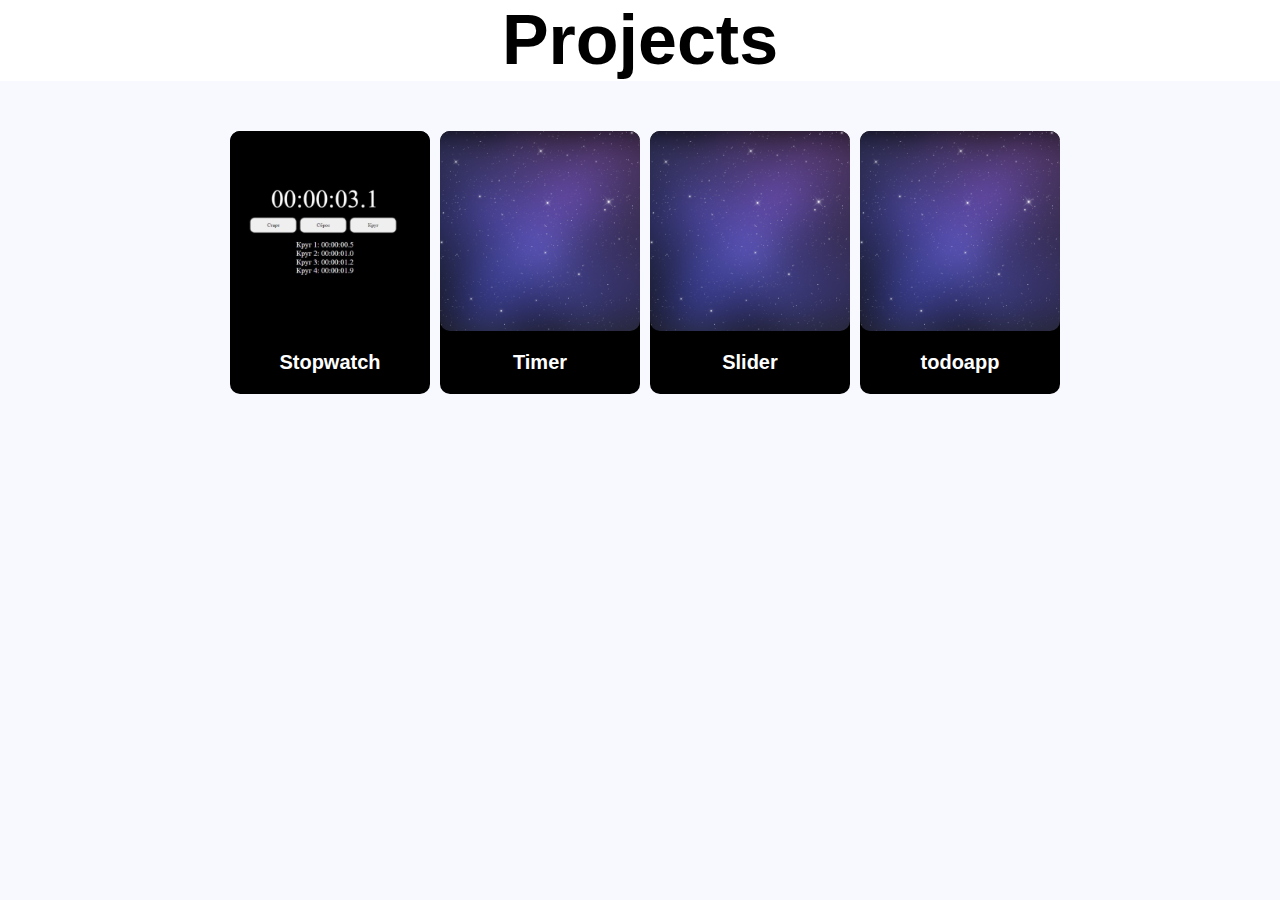
<file: index.html>
<!DOCTYPE html>
<html lang="ru">
	<head>
		<meta charset="UTF-8" />
		<meta http-equiv="X-UA-Compatible" content="IE=edge" />
		<meta name="viewport" content="width=device-width, initial-scale=1.0" />
		<title>JavaScript</title>
		<link rel="stylesheet" href="styles/normalize.css">
		<link rel="stylesheet" href="styles/style.css" >
	</head>
	<body>
		<header class="header_index">
			<h1>Projects</h1>
		</header>
		<main class="projects_cards">
			
			<a href="./stopwatch/stopwatch.html" class="click_card"><img src="./img/stopwatch.jpg" alt="stopwatch" class="card"><p>
				Stopwatch
			</p></a>
			<a href="./timer/timer.html" class="click_card"><img src="./img/space.jpg" alt="timer" class="card"><p>
				Timer
			</p></a>
			<a href="./slider/slider.html" class="click_card"><img src="./img/space.jpg" alt="" class="card"><p>Slider</p></a>
			<a href="./todoapp/todoapp.html" class="click_card"><img src="./img/space.jpg" alt="" class="card"><p>todoapp</p></a>
			
		</main>
		<footer>

		</footer>
	</body>
	
</html>
</file>
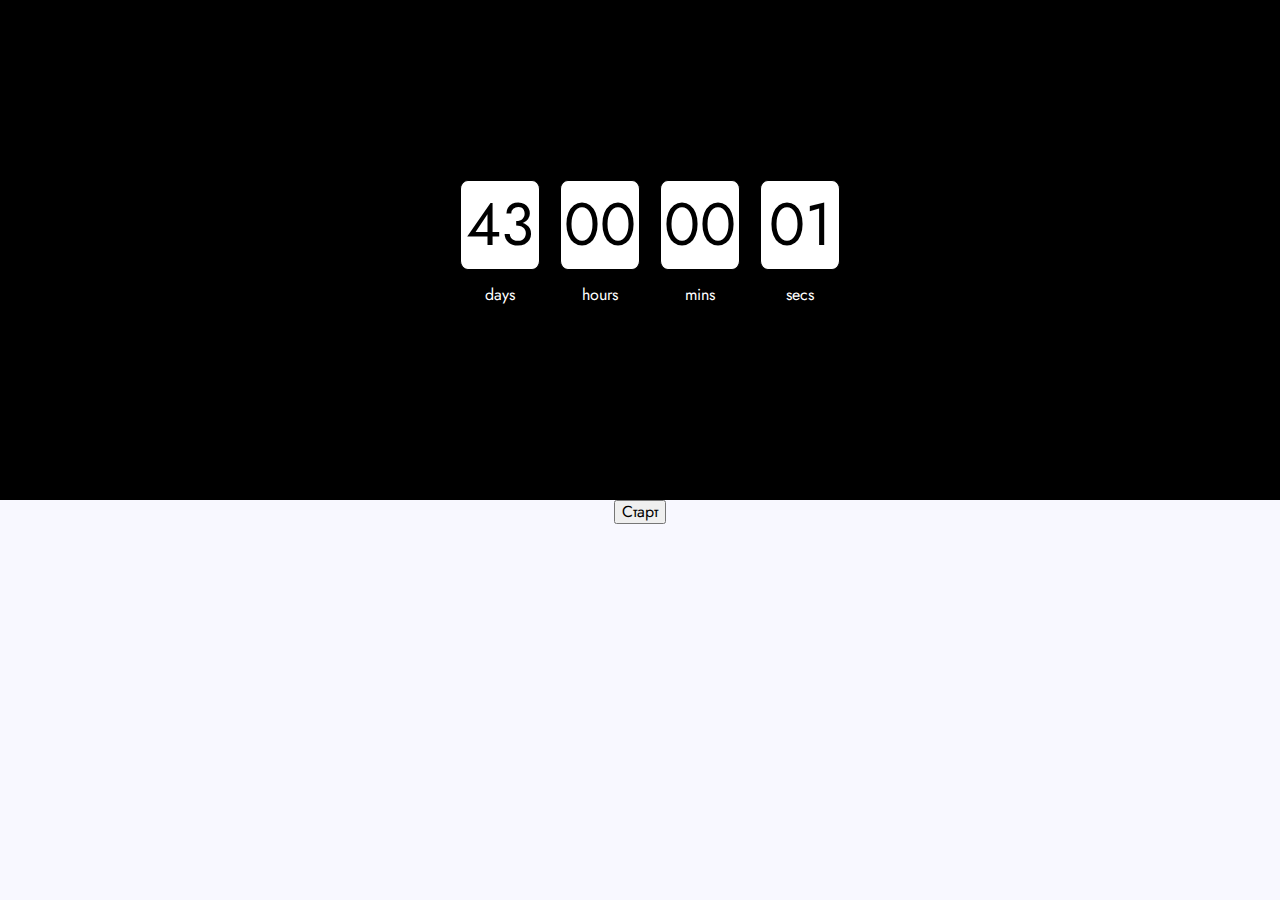
<file: timer/timer.html>
<!DOCTYPE html>
<html lang="en">
<head>
    <meta charset="UTF-8">
    <meta http-equiv="X-UA-Compatible" content="IE=edge">
    <meta name="viewport" content="width=device-width, initial-scale=1.0">
    <link rel="stylesheet" href="../styles/normalize.css">
	<link rel="stylesheet" href="../styles/style.css" >
    <link href="https://fonts.googleapis.com/css2?family=Jost:wght@500&display=swap" rel="stylesheet">
    <title>timer</title>
</head>
<body class="timer">
    <div id="counter">
        <div class="timer__counter">   
            <div>
                <div class='numberCounter'>
                    <span id="day">43</span>
                </div>
                <div class="timeIdentf">
                    <p>days</p>
                    
                </div>
            </div>
            <div>
                <div class='numberCounter'>
                    <span id="hour">00</span> 
                </div>
                <div class="timeIdentf">
                    <p>hours</p>
                </div>
            </div>
            <div>
                <div class='numberCounter'>
                    <span id="min"> 00</span>
                </div>
                <div class="timeIdentf">
                    <p>mins</p>
                </div>
            </div>
            <div>   
                <div class='numberCounter'>
                    <span id="sec"> 01</span>
                </div>
                <div class="timeIdentf">
                    <p>secs</p>
                </div>
            </div>  
        </div>
        <div class="timer__buttons">
            <button id="timer_start" class="view">Старт</button>
            <button id="timer_stop" class="hide">Стоп</button>
        </div>
    </div>
    

    <script src="./timer.js"></script>
    <script src="./timer_start.js"></script>
</body>
</html>
</file>
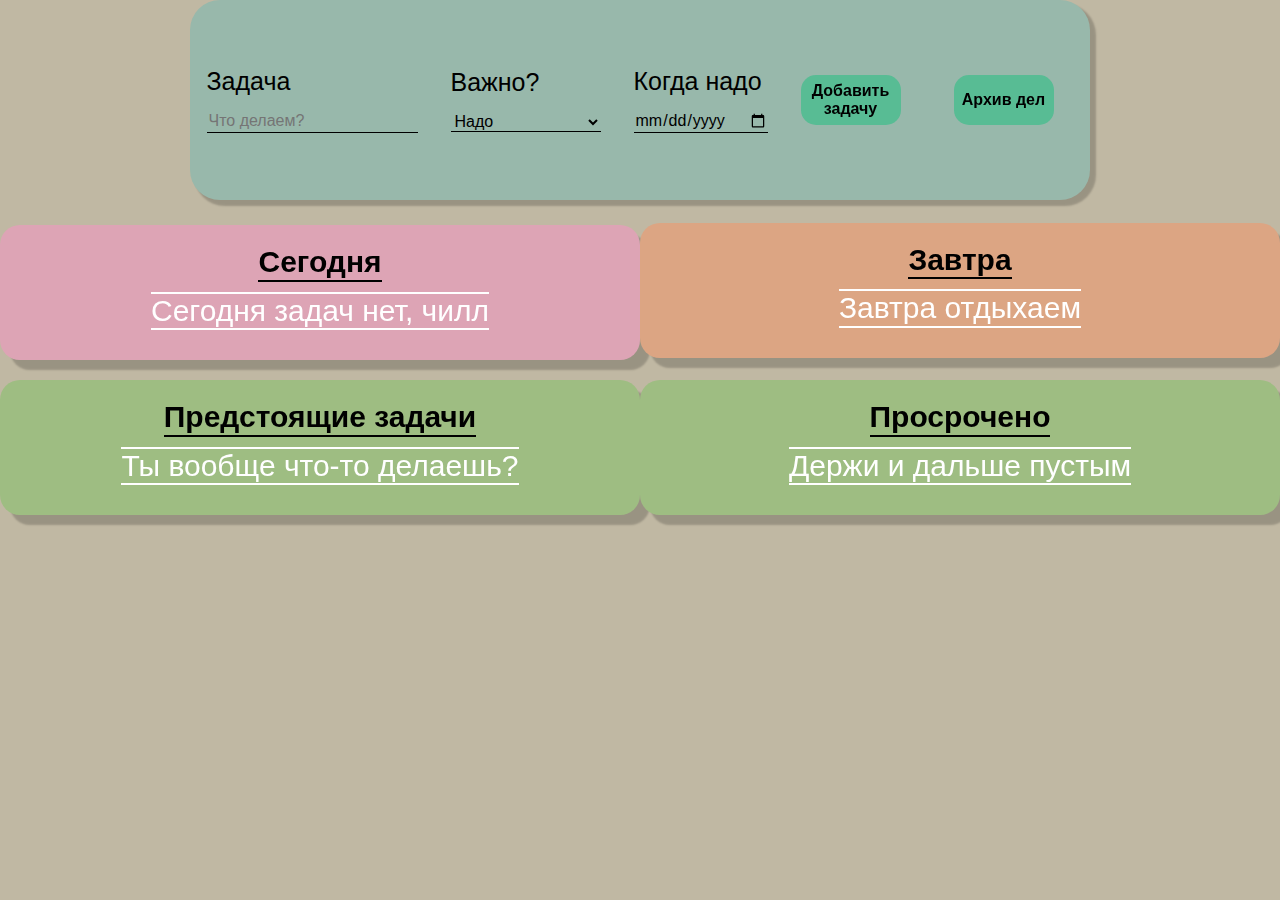
<file: todoapp/todoapp.html>
<!DOCTYPE html>
<html lang="en">
  <head>
    <meta charset="UTF-8" />
    <meta http-equiv="X-UA-Compatible" content="IE=edge" />
    <meta name="viewport" content="width=device-width, initial-scale=1.0" />
    <title>todoapp</title>
    <link rel="stylesheet" href="../styles/normalize.css" />
    <link rel="stylesheet" href="../styles/style.css" />
    <link rel="stylesheet" href="./styles/style.css" />
    <link rel="stylesheet" href="./styles/styleNote.css" />
    <link rel="stylesheet" href="./styles/styleAve.css" />
    <link rel="stylesheet" href="./styles/tomorrowTask.css" />
    <link rel="stylesheet" href="./styles/buttonsTask.css" />
    <link rel="stylesheet" href="./styles/archiveModal.css" />
    <link rel="stylesheet" href="./styles/modalH.css" />
  </head>
  <body>
    <div class="modalPloh" id="modalPloh">
      <img
        class="ebattiploh"
        src="../img/ebattiploh.jpg"
        alt="ploh"
        id="ploh"
      />
      <img
        src="./imgAve/justDoIt.gif"
        alt="justDoIt"
        id="justDoItImg"
        class="justDoIt"
      />
    </div>
    <div class="modalArchive" id="modalArchive">
      <div class="mainWindowArchive">
        <h2>Архив</h2>
        <button class="clearArchive" id="clearArchiveYep">
          Очистить хранилище
        </button>
        <div class="buttonsArchive">
          <button class="yepArchive" id="yepArchive">Выполненные</button
          ><button class="nopeArchive" id="nopeArchive">Удаленные</button>
        </div>
        <button class="clearArchive" id="clearArchiveNope">
          Очистить хранилище
        </button>
        <div class="listArchiveTask" id="listArchiveTask"></div>
      </div>
    </div>
    <div class="todo">
      <div class="todo__input">
        <div class="block">
          <label>Задача</label>
          <input
            class="todo__text"
            type="text"
            id="todoAdd"
            placeholder="Что делаем?"
          />
        </div>
        <div class="block">
          <label>Важно?</label>
          <select name="" id="selectHard">
            <option value="3">Дедлайн</option>
            <option value="2" selected>Надо</option>
            <option value="1">Meh</option>
          </select>
        </div>
        <div class="block">
          <label>Когда надо</label>
          <input type="date" name="" id="dateInput" />
        </div>
        <div class="block">
          <button id="sendToDo"><b>Добавить задачу</b></button>
        </div>
        <button id="archiveOpenButton">
          <b>Архив дел</b>
        </button>
      </div>

      <div class="todoshki">
        <div class="imoortantList">
          <h2 id="justDoIt">Сегодня</h2>
          <div id="important" class="list"></div>
        </div>
        <div class="tomorrowTask">
          <h2>Завтра</h2>
          <div id="tomorrowTaskList" class="list"></div>
        </div>
        <div class="futureTask">
          <h2>Предстоящие задачи</h2>
          <div id="list" class="list"></div>
        </div>
        <div class="futureTask">
          <h2 id="ebattiplohText">Просрочено</h2>
          <div id="tooLate" class="list"></div>
        </div>
      </div>
    </div>
  </body>
  <script src="./main.js"></script>
  <script src="./todo.js"></script>
  <script src="./archive.js"></script>
</html>
</file>
<file: styles/style.css>
@charset "UTF-8";
body {
  background-color: #f8f8ff;
  font-family: 'Jost', sans-serif;
}

h1 {
  font-size: 70px;
  font-weight: 600;
  margin-bottom: 5px;
  display: -webkit-box;
  display: -ms-flexbox;
  display: flex;
  -webkit-box-pack: center;
      -ms-flex-pack: center;
          justify-content: center;
  margin: 0px 0px 50px;
}

.return_main {
  margin: 20px 20px;
  width: 100%;
  background-color: #151414;
  position: relative;
  -webkit-transform: rotate(-90deg);
          transform: rotate(-90deg);
}

.return_a {
  display: -webkit-box;
  display: -ms-flexbox;
  display: flex;
  width: 7%;
}

.header {
  display: -webkit-box;
  display: -ms-flexbox;
  display: flex;
}

.header_index {
  background-color: white;
}

.projects_cards {
  display: -webkit-box;
  display: -ms-flexbox;
  display: flex;
  -webkit-box-pack: center;
      -ms-flex-pack: center;
          justify-content: center;
  -ms-flex-wrap: wrap;
      flex-wrap: wrap;
}

.card {
  border-radius: 10px;
  width: 100%;
}

.click_card {
  margin-left: 10px;
  margin-bottom: 10px;
  display: -webkit-box;
  display: -ms-flexbox;
  display: flex;
  -webkit-box-orient: vertical;
  -webkit-box-direction: normal;
      -ms-flex-direction: column;
          flex-direction: column;
  -webkit-box-align: center;
      -ms-flex-align: center;
          align-items: center;
  max-width: 200px;
  max-height: 300px;
  text-decoration: none;
  color: white;
  background-color: black;
  font-size: 20px;
  font-weight: bold;
  padding: 0px;
  border-radius: 10px;
}

/* Секундомер */
.general {
  padding-bottom: 10px;
  -webkit-box-align: center;
      -ms-flex-align: center;
          align-items: center;
  display: -webkit-box;
  display: -ms-flexbox;
  display: flex;
  -webkit-box-orient: vertical;
  -webkit-box-direction: normal;
      -ms-flex-direction: column;
          flex-direction: column;
  color: white;
  margin-top: 50px;
}

.dop_info ol {
  margin: 5px;
}

#fastest {
  color: green;
}

#lowest {
  color: red;
}

#average {
  color: yellow;
}

.stopwatch_bgc {
  background-image: url(../img/manyclock.jpg);
  background-size: cover;
  background-repeat: no-repeat;
  min-height: 100vh;
}

.blur {
  background: rgba(0, 0, 0, 0.8);
  -webkit-backdrop-filter: blur(8px);
          backdrop-filter: blur(8px);
  min-height: 100vh;
  display: -webkit-box;
  display: -ms-flexbox;
  display: flex;
  -webkit-box-orient: vertical;
  -webkit-box-direction: normal;
      -ms-flex-direction: column;
          flex-direction: column;
}

#inputLi {
  list-style-type: none;
  font-size: 24px;
  padding: 0px;
  color: white;
  margin-left: 20px;
  margin-top: 0px;
}

.counter {
  text-align: center;
  font-size: 100px;
  line-height: 80px;
  height: 80px;
  margin-bottom: 20px;
}

.allButton {
  display: -webkit-box;
  display: -ms-flexbox;
  display: flex;
  -webkit-box-orient: horizontal;
  -webkit-box-direction: normal;
      -ms-flex-direction: row;
          flex-direction: row;
}

.button {
  width: 150px;
  height: 50px;
  margin-right: 10px;
  position: relative;
  border-radius: 15px;
}

.button:active {
  background-color: #FFFACD;
}

.interval {
  margin-top: 20px;
}

.view {
  display: block;
}

.hide {
  display: none;
}

.swopwatch_h1 {
  color: white;
  margin: 0 auto;
}

.stopwatch_swap {
  width: 7%;
}

#counter {
  display: -webkit-box;
  display: -ms-flexbox;
  display: flex;
  -webkit-box-orient: vertical;
  -webkit-box-direction: normal;
      -ms-flex-direction: column;
          flex-direction: column;
  -webkit-box-align: center;
      -ms-flex-align: center;
          align-items: center;
}

.timer__counter {
  display: -webkit-box;
  display: -ms-flexbox;
  display: flex;
  width: 100%;
  height: 500px;
  -webkit-box-pack: center;
      -ms-flex-pack: center;
          justify-content: center;
  -webkit-box-align: center;
      -ms-flex-align: center;
          align-items: center;
  background-color: black;
}

.numberCounter {
  width: 80px;
  height: 90px;
  border: 1px solid black;
  border-radius: 10%;
  background-color: white;
  display: -webkit-box;
  display: -ms-flexbox;
  display: flex;
  -webkit-box-pack: center;
      -ms-flex-pack: center;
          justify-content: center;
  -webkit-box-align: center;
      -ms-flex-align: center;
          align-items: center;
  margin-left: 20px;
  -webkit-box-sizing: border-box;
          box-sizing: border-box;
}

.timeIdentf {
  margin-left: 20px;
  color: white;
  display: -webkit-box;
  display: -ms-flexbox;
  display: flex;
  -webkit-box-pack: center;
      -ms-flex-pack: center;
          justify-content: center;
  -webkit-box-align: center;
      -ms-flex-align: center;
          align-items: center;
}

.timer__counter span {
  font-size: 60px;
  color: black;
}

.flex {
  display: -webkit-box;
  display: -ms-flexbox;
  display: flex;
  -webkit-box-pack: center;
      -ms-flex-pack: center;
          justify-content: center;
}

.img_slider {
  width: 250px;
  height: 200px;
  margin: 0px;
}

.two-slider {
  display: -webkit-box;
  display: -ms-flexbox;
  display: flex;
  -webkit-box-pack: center;
      -ms-flex-pack: center;
          justify-content: center;
  -webkit-box-align: center;
      -ms-flex-align: center;
          align-items: center;
  -webkit-box-orient: vertical;
  -webkit-box-direction: normal;
      -ms-flex-direction: column;
          flex-direction: column;
}

.two-slider__slider {
  width: 250px;
  height: 200px;
  border: 1px solid black;
  overflow: hidden;
}

.two-slider__block {
  display: -webkit-box;
  display: -ms-flexbox;
  display: flex;
}

.slider-line {
  width: 1250px;
  display: -webkit-box;
  display: -ms-flexbox;
  display: flex;
  position: relative;
  left: 0px;
  -webkit-transition: all ease 1s;
  transition: all ease 1s;
}

.circle {
  border: 2px solid black;
  border-radius: 50%;
  width: 15px;
  height: 15px;
  color: black;
}
/*# sourceMappingURL=style.css.map */
</file>
<file: todoapp/styles/style.css>
body {
  background-color: #c0b8a3;
  overflow-x: hidden;
  position: relative;
}
p {
  font-size: 18px;
}
.todo {
  max-width: 1440px;
  margin: 0 auto;
  display: flex;
  flex-direction: column;
  align-items: center;
}
.todo__input {
  width: 900px;
  height: 200px;
  display: flex;
  justify-content: space-around;
  margin: 0px 10px;
  align-items: center;
  border-radius: 30px;
  background-color: #98b8ab;
  box-shadow: 5px 5px 2px 1px rgba(0, 0, 0, 0.2);
  margin: 0 auto;
}
.inputSendTask {
  width: 800px;
  height: 100px;
  display: flex;
  justify-content: space-around;
  align-items: center;
  border-radius: 30px;
}
.buttonsTop {
  display: flex;
  width: 100%;
  justify-content: right;
}
#archiveOpenButton {
  margin: 0px 20px;
  height: 50px;
  width: 100px;
  border-radius: 15px;
  border: none;
  background-color: #58bc94;
  cursor: pointer;
}
#archiveOpenButton:hover {
  background-color: #31e99f;
  box-shadow: 5px 5px 2px 1px rgba(0, 0, 0, 0.2);
  transform: scale(1.1);
}
.todoshki {
  display: flex;
  align-items: center;
  justify-content: space-around;
  flex-wrap: wrap;
}
.soonTask {
  display: flex;
}
.block {
  display: flex;
  flex-direction: column;
}
.block button {
  height: 50px;
  width: 100px;
  border-radius: 15px;
  border: none;
  background-color: #58bc94;
  cursor: pointer;
}

.block button:hover {
  background-color: #31e99f;
  box-shadow: 5px 5px 2px 1px rgba(0, 0, 0, 0.2);
  transform: scale(1.1);
}
.block label {
  font-size: 25px;
  margin-bottom: 15px;
}
.block input {
  border: none;
  background-color: inherit;
  border-bottom: 1px solid black;
  display: inline;
  outline: none;
}
.list {
  max-width: 800px;
  max-height: 250px;
  overflow-x: auto;
  border-top: 2px solid white;
  border-bottom: 2px solid white;
  margin: 10px 0px;
}

.imoortantList {
  max-width: 700px;
  min-width: 600px;
  display: flex;
  flex-direction: column;
  align-items: center;
  border-radius: 20px;
  background-color: #dda4b5;
  box-shadow: 10px 10px 2px 0px rgba(0, 0, 0, 0.2);
  padding: 20px;
  max-height: 300px;
  margin-top: 25px;
}
.list::-webkit-scrollbar-track {
  border-radius: 4px;
}
.list::-webkit-scrollbar {
  width: 6px;
}
.list::-webkit-scrollbar-thumb {
  border-radius: 4px;
  background: #f0f2f5;
}
.list:hover::-webkit-scrollbar-thumb {
  background: #000000;
}
.imoortantList h2 {
  font-size: 30px;
  padding: 0px;
  margin: 0px;
  border-bottom: 2px solid black;
}
.futureTask {
  border-radius: 20px;
  padding: 20px;
  max-height: 300px;
  margin-top: 20px;
  max-width: 700px;
  min-width: 600px;
  display: flex;
  flex-direction: column;
  align-items: center;
  box-shadow: 10px 10px 2px 0px rgba(0, 0, 0, 0.2);
  background-color: #9ebd82;
}
.futureTask h2 {
  font-size: 30px;
  padding: 0px;
  margin: 0px;
  border-bottom: 2px solid black;
}

.task {
  margin-top: 10px;
  max-width: 700px;
  min-width: 600px;
  min-height: 100px;
  display: grid;
  grid-template-columns: 70% 30%;
  border-radius: 10px;
  margin-bottom: 10px;
  background-color: rgb(241, 239, 239);
  box-shadow: 5px 5px 2px 1px rgba(0, 0, 0, 0.2);
}
/* .task:hover {
  animation-duration: 0.5s;
  animation-name: taskUp;
  animation-fill-mode: forwards;
  animation-delay: 0.5s;
} */
@keyframes taskUp {
  0% {
    transform: scale(1);
  }

  100% {
    transform: scale(1.1);
    font-size: 20px;
    box-shadow: 10px 10px 2px 1px rgba(0, 0, 0, 0.2);
    margin-bottom: 20px;
  }
}
.info {
  display: flex;
  flex-direction: column;
}
.date {
  margin: 5px;
  display: inline;
}
.taskText {
  text-indent: 1.5em;
  padding: 5px;
  word-wrap: break-word;
}

select {
  width: 150px;
  outline: none;
  background-color: inherit;
  border: none;
  border-bottom: 1px solid black;
  display: inline;
  cursor: pointer;
}

select option[value="1"] {
  background: rgba(38, 142, 0, 0.3);
}

select option[value="2"] {
  background: rgba(192, 195, 0, 0.3);
}

select option[value="3"] {
  background: rgba(191, 2, 2, 0.3);
}

.red {
  background: #834b72;
}

.green {
  background: #849746;
}
.yellow {
  background: #978348;
}

.deleteAnim {
  animation-duration: 0.5s;
  animation-name: deleteElem;
  animation-fill-mode: forwards;
}

@keyframes deleteElem {
  0% {
  }
  25% {
    padding: 2px 2px 0px;
    margin: 0px;
    border-radius: 0px 0px 20px 20px;
  }
  100% {
    border-radius: 0px 0px 20px 20px;
    padding: 2px 2px 0px;
    min-height: 0px;
    max-height: 0px;
    font-size: 2px;
    margin: 0px;
  }
}

.chill {
  text-align: center;
  font-size: 30px;
  color: white;
}

@media screen and (max-width: 1000px) {
  .todoshki {
    display: block;
  }
  .imoortantList {
    margin-right: 0px;
  }
}
</file>
<file: todoapp/styles/styleNote.css>
.notes {
  border: 1px solid black;
  width: 100px;
  height: 100px;
  position: relative;
  float: right;
  top: 300px;
  right: 200px;
}
</file>
<file: todoapp/styles/styleAve.css>
.imagesAve {
  position: relative;
  z-index: -1;
}
</file>
<file: todoapp/styles/tomorrowTask.css>
.tomorrowTask {
    max-width: 700px;
    min-width: 600px;
    display: flex;
    flex-direction: column;
    align-items: center;
    border-radius: 20px;
    background-color: #dca583;
    box-shadow: 10px 10px 2px 0px rgba(0, 0, 0, 0.2);
    padding: 20px;
    max-height: 300px;
    margin-top: 20px;
  }
  .tomorrowTask h2 {
    font-size: 30px;
    padding: 0px;
    margin: 0px;
    border-bottom: 2px solid black;
  }
</file>
<file: todoapp/styles/buttonsTask.css>
.deleteTaskButton {
  margin-left: 10px;
  min-height: 30px;
  border-radius: 5px;
  border: 0px;
  cursor: pointer;
  font-size: 20px;
  background: transparent;
}
.deleteTaskButton:hover {
  transform: scale(1.1);
  border-top: 1px solid rgba(0, 0, 0, 0.185);
  border-left: 1px solid rgba(0, 0, 0, 0.185);
  border-right: 1px solid rgba(0, 0, 0, 0.462);
  border-bottom: 1px solid rgba(0, 0, 0, 0.462);
  box-shadow: 3px 3px 2px 1px rgba(0, 0, 0, 0.453);
}
.deleteTask {
  display: flex;
  justify-content: center;
  align-items: center;
}
.deleteTaskButton img {
  margin-top: 5px;
  width: 50px;
  height: 50px;
}

.deleteTaskButton img:hover {
  animation-delay: 0.5s;
  animation-duration: 3s;
  animation-name: delImgAnim;
  animation-iteration-count: infinite;
}
@keyframes delImgAnim {
  0% {
    transform: rotate(0deg);
  }
  30% {
    transform: rotate(20deg);
  }
  60% {
    transform: rotate(360deg);
  }
  90% {
    transform: rotate(380deg);
  }
  100% {
    transform: rotate(360deg);
  }
}
</file>
<file: todoapp/styles/archiveModal.css>
.modalArchive {
  display: none;
  position: fixed;
  z-index: 1;
  left: 0;
  top: 0;
  width: 100%;
  height: 100%;
  background-color: rgba(0, 0, 0, 0.441);
}
.mainWindowArchive {
  position: absolute;
  top: 50%;
  left: 50%;
  width: 750px;
  height: 80%;
  margin-right: -50%;
  transform: translate(-50%, -50%);
  z-index: 7;
  background-color: #dda4b5;
  border-radius: 20px;
  box-shadow: 10px 10px 5px 2px rgba(0, 0, 0, 0.441);
}
.mainWindowArchive h2 {
  position: absolute;
  top: 1%;
  left: 50%;
  margin-right: -50%;
  transform: translate(-50%, -50%);
  font-size: 30px;
  border-bottom: 2px solid black;
}
.listArchiveTask {
  position: absolute;
  top: 55%;
  left: 50%;
  width: 700px;
  height: 80%;
  margin-right: -50%;
  transform: translate(-50%, -50%);
  border-top: 2px solid white;
  border-bottom: 2px solid white;
  z-index: 8;
  overflow-x: hidden;
  overflow-y: auto;
}
.listArchiveTaskImg {
  width: 100%;
  height: 99%;
  margin: 0px;
  padding: 0px;
}
.buttonsArchive {
  position: absolute;
  top: 11%;
  left: 50%;
  margin-right: -50%;
  transform: translate(-50%, -50%);
}
.yepArchive {
  border-radius: 10px 0px 0px 10px;
  background-color: #849746;
  border: none;
  height: 35px;
  font-size: 25px;
  cursor: pointer;
  width: 200px;
  box-shadow: 3px 5px 3px 1px rgba(0, 0, 0, 0.441);
}
.yepArchive:hover {
  background-color: #b3cd5f;
}

.yepArchiveActive {
  border-radius: 10px 0px 0px 10px;
  background-color: #b3cd5f;
  transform: scale(1.1);
  border: none;
  height: 35px;
  font-size: 25px;
  cursor: pointer;
  width: 200px;
  box-shadow: 3px 5px 3px 1px rgba(0, 0, 0, 0.441);
}
.nopeArchive {
  border-radius: 0px 10px 10px 0px;
  background-color: #834b72;
  border: none;
  height: 35px;
  width: 200px;
  font-size: 25px;
  cursor: pointer;
  box-shadow: 5px 5px 3px 1px rgba(0, 0, 0, 0.441);
}
.nopeArchiveActive {
  border-radius: 0px 10px 10px 0px;
  background-color: #c65ca6;
  transform: scale(1.1);
  border: none;
  height: 35px;
  width: 200px;
  font-size: 25px;
  cursor: pointer;
  box-shadow: 5px 5px 3px 1px rgba(0, 0, 0, 0.441);
}
.nopeArchive:hover {
  background-color: #c65ca6;
}
.clearArchive {
  width: 100px;
  margin: 0px 30px;
  background-color: #fff;
  border: none;
  cursor: pointer;
  border-radius: 10px;
  position: inherit;
  top: 8.5%;
  box-shadow: 5px 5px 3px 1px rgba(0, 0, 0, 0.441);
}
.clearArchiveNone {
  display: none;
}
#clearArchiveYep {
  background-color: #849746;
  left: auto;
}
#clearArchiveYep:hover {
  transform: scale(1.1);
  background-color: #b3cd5f;
}
#clearArchiveNope {
  background-color: #834b72;
  left: 79%;
}
#clearArchiveNope:hover {
  transform: scale(1.1);
  background-color: #c65ca6;
}
.listArchiveTask::-webkit-scrollbar-track {
  border-radius: 4px;
}
.listArchiveTask::-webkit-scrollbar {
  width: 6px;
}
.listArchiveTask::-webkit-scrollbar-thumb {
  border-radius: 4px;
  background: #f0f2f5;
}
.listArchiveTask:hover::-webkit-scrollbar-thumb {
  background: #000000;
}
</file>
<file: todoapp/styles/modalH.css>
.modalPloh {
  display: none;
  position: fixed;
  z-index: 1;
  left: 0;
  top: 0;
  width: 100%;
  height: 100%;
  background-color: rgba(0, 0, 0, 0.441);
}
.ebattiploh {
  position: fixed;
  height: 400px;
  top: 50%;
  left: 50%;
  margin-right: -50%;
  transform: translate(-50%, -50%);
  display: none;
  z-index: 3;
}
.justDoIt {
    position: fixed;
    height: 400px;
    top: 50%;
    left: 50%;
    margin-right: -50%;
    transform: translate(-50%, -50%);
    display: none;
    z-index: 3;
  }
</file>
